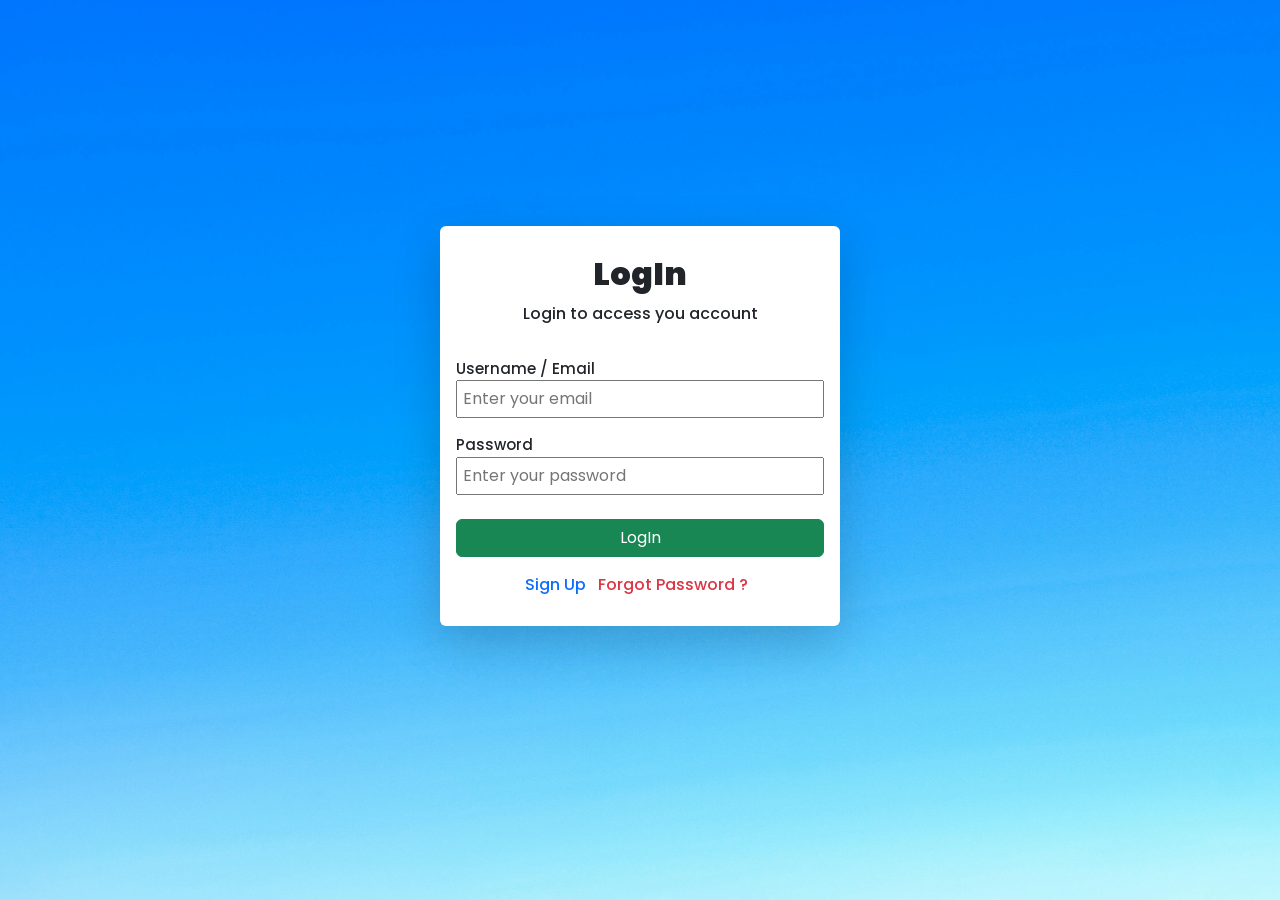
<file: index.html>
<!doctype html>
<html lang="en">
  <head>
    <meta charset="UTF-8" />
    <meta name="viewport" content="width=device-width, initial-scale=1.0" />
    <!-- =======================  css ========================= -->
    <link
      href="https://fonts.googleapis.com/css2?family=Poppins:wght@300;400;500;600&display=swap"
      rel="stylesheet"
    />
    <link
      href="https://cdn.jsdelivr.net/npm/bootstrap@5.3.8/dist/css/bootstrap.min.css"
      rel="stylesheet"
      integrity="sha384-sRIl4kxILFvY47J16cr9ZwB07vP4J8+LH7qKQnuqkuIAvNWLzeN8tE5YBujZqJLB"
      crossorigin="anonymous"
    />
    <link rel="stylesheet" href="style.css" />
    <link rel="icon" type="image/png" href="assets/login.png" />
    <title>LogIn</title>
  </head>
  <body>
    <div class="login-page shadow-lg p-3 mb-5 bg-white rounded">
      <h2>LogIn</h2>
      <p>Login to access you account</p>
      <form id="LoginForm" class="w-100">
        <div class="username-section d-flex mt-3 w-100">
          <label for="UserName">Username / Email</label>
          <input
            type="email"
            class="username"
            id="UserName"
            placeholder="Enter your email"
            required
          />
        </div>
        <div class="password-section d-flex mt-3 w-100">
          <label for="PassWord">Password</label>
          <input
            type="password"
            class="password"
            id="PassWord"
            placeholder="Enter your password"
            required
          />
        </div>
        <button
          type="submit"
          class="login-page-button btn btn-success mt-4 w-100"
          id="LoginButton"
        >
          LogIn
        </button>
      </form>
      <div class="links mt-3">
        <a href="pages/signup/signup.html" class="me-2">Sign Up</a>
        <a href="" class="me-2 text-danger">Forgot Password ?</a>
      </div>
    </div>
    <script src="login.js"></script>
  </body>
</html>
</file>
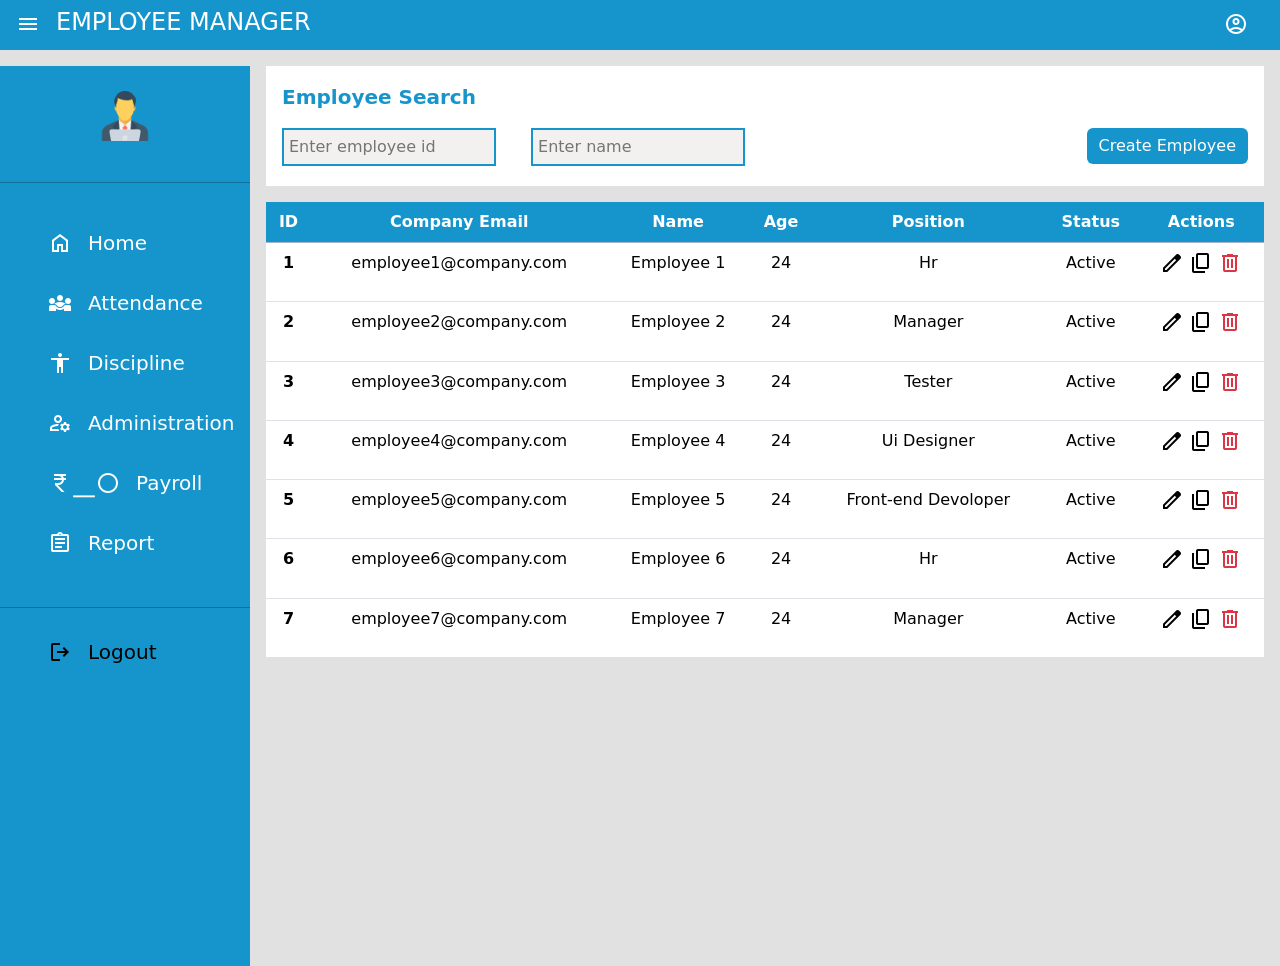
<file: pages/home-page.html>
<!doctype html>
<html lang="en">
  <head>
    <meta charset="UTF-8" />
    <meta name="viewport" content="width=device-width, initial-scale=1.0" />
    <!-- =======================  css ========================= -->
    <link
      href="https://fonts.googleapis.com/css2?family=Poppins:wght@300;400;500;600&display=swap"
      rel="stylesheet"
    />
    <link
      href="https://cdn.jsdelivr.net/npm/bootstrap@5.3.8/dist/css/bootstrap.min.css"
      rel="stylesheet"
      integrity="sha384-sRIl4kxILFvY47J16cr9ZwB07vP4J8+LH7qKQnuqkuIAvNWLzeN8tE5YBujZqJLB"
      crossorigin="anonymous"
    />
    <link rel="stylesheet" href="home-page.css" />
    <link
      rel="stylesheet"
      href="https://fonts.googleapis.com/css2?family=Material+Symbols+Outlined"
    />
    <link rel="icon" type="image/png" href="../assets/employee.png" />
    <title>Home Page</title>
  </head>

  <body>
    <div class="home-page d-flex">
      <div class="main-div w-100">
        <div class="navbar">
          <ul
            class="d-flex justify-content-between align-items-center w-100 m-0"
          >
            <li class="d-flex ms-3">
              <a href="" class=""
                ><span class="material-symbols-outlined me-3 mt-1"> menu </span>
              </a>
              <h4>EMPLOYEE MANAGER</h4>
            </li>
            <li class="me-3">
              <a href="" class=""
                ><span class="material-symbols-outlined me-3 mt-1">
                  account_circle
                </span>
              </a>
            </li>
          </ul>
        </div>
        <div class="main-content d-flex">
          <aside class="mt-3">
            <div
              class="sidebar-top-section d-flex flex-column justify-content-center align-items-center"
            >
              <img
                src="../assets/employee.png"
                alt="sidebar-logo"
                height="50px"
                id="employeepng"
              />
            </div>
            <hr />
            <div class="sidebar-links">
              <ul class="mt-5">
                <li>
                  <a href="home-page.html" class="d-flex ms-5"
                    ><span class="material-symbols-outlined me-3"> home </span>
                    <h5>Home</h5>
                  </a>
                </li>
                <li>
                  <a href="" class="d-flex ms-5"
                    ><span class="material-symbols-outlined me-3">
                      diversity_3
                    </span>
                    <h5>Attendance</h5>
                  </a>
                </li>
                <li>
                  <a href="" class="d-flex ms-5"
                    ><span class="material-symbols-outlined me-3">
                      accessibility
                    </span>
                    <h5>Discipline</h5>
                  </a>
                </li>
                <li>
                  <a href="" class="d-flex ms-5"
                    ><span class="material-symbols-outlined me-3">
                      manage_accounts
                    </span>
                    <h5>Administration</h5>
                  </a>
                </li>
                <li>
                  <a href="" class="d-flex ms-5"
                    ><span class="material-symbols-outlined me-3">
                      currency_rupee_circle
                    </span>
                    <h5>Payroll</h5>
                  </a>
                </li>
                <li>
                  <a href="" class="d-flex ms-5"
                    ><span class="material-symbols-outlined me-3">
                      assignment
                    </span>
                    <h5>Report</h5>
                  </a>
                </li>
              </ul>
            </div>
            <hr />
            <div class="bottom">
              <ul class="pt-3">
                <li>
                  <a href="../index.html" class="d-flex ms-5"
                    ><span class="material-symbols-outlined me-3">
                      logout
                    </span>
                    <h5>Logout</h5>
                  </a>
                </li>
              </ul>
            </div>
          </aside>
          <div class="right-content mx-3">
            <div class="search-box mt-3 p-3">
              <p>Employee Search</p>
              <div class="d-flex justify-content-between mt-3">
                <div>
                  <input
                    type="text"
                    id="SearchEmployeeId"
                    placeholder="Enter employee id"
                  />
                  <input
                    type="text"
                    id="EmployeeName"
                    placeholder="Enter name"
                    disabled
                  />
                </div>
                <div>
                  <button class="btn btn-primary create-employee" id="CreateBtn">
                    Create Employee
                  </button>
                </div>
              </div>
            </div>
            <div class="employee-table mt-3">
              <table class="table">
                <thead class="table-primary">
                  <tr>
                    <th scope="col">ID</th>
                    <th scope="col">Company Email</th>
                    <th scope="col">Name</th>
                    <th scope="col">Age</th>
                    <th scope="col">Position</th>
                    <th scope="col">Status</th>
                    <th scope="col">Actions</th>
                  </tr>
                </thead>
                <tbody id="employeeTableBody"></tbody>
              </table>
            </div>
          </div>
        </div>
      </div>
    </div>
    <script type="module" src="home-page.js"></script>
  </body>
</html>
</file>
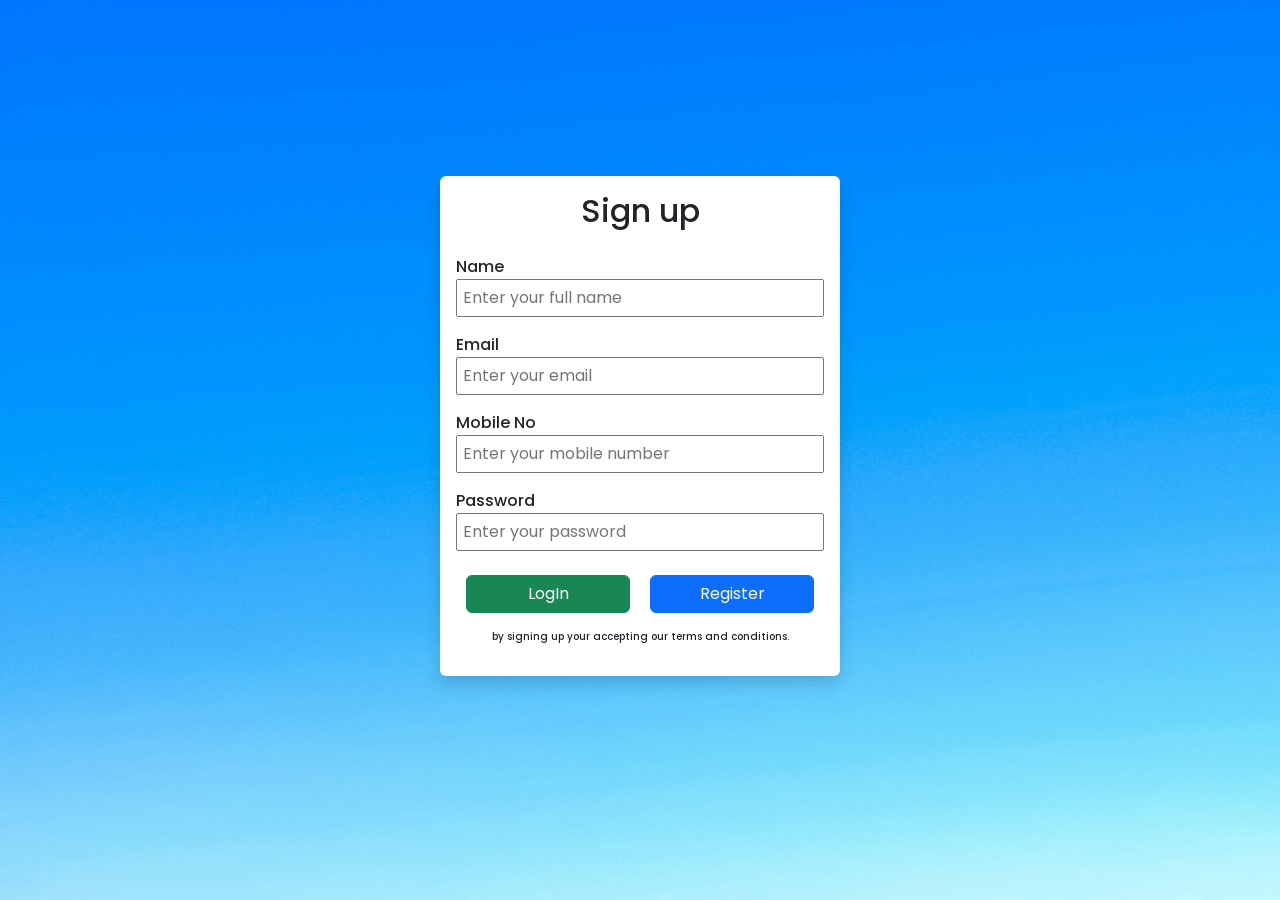
<file: pages/signup/signup.html>
<!doctype html>
<html lang="en">
  <head>
    <meta charset="UTF-8" />
    <meta name="viewport" content="width=device-width, initial-scale=1.0" />
    <link
      href="https://fonts.googleapis.com/css2?family=Poppins:wght@300;400;500;600&display=swap"
      rel="stylesheet"
    />
    <link
      href="https://cdn.jsdelivr.net/npm/bootstrap@5.3.8/dist/css/bootstrap.min.css"
      rel="stylesheet"
      integrity="sha384-sRIl4kxILFvY47J16cr9ZwB07vP4J8+LH7qKQnuqkuIAvNWLzeN8tE5YBujZqJLB"
      crossorigin="anonymous"
    />
    <link rel="stylesheet" href="signup.css" />
    <link rel="icon" type="image/png" href="../../assets/signup.png" />
    <title>Signup</title>
  </head>
  <body>
    <div class="signup-page shadow p-3 mb-5 bg-white rounded">
      <h2>Sign up</h2>
      <form class="signup-form w-100" id="SignupForm">
        <div class="fullname-section d-flex flex-column mt-3 w-100">
          <label for="FullName">Name</label>
          <input
            type="text"
            class="fullname"
            id="FullName"
            placeholder="Enter your full name"
            required
          />
        </div>
        <div class="username-section d-flex flex-column mt-3 w-100">
          <label for="UserName">Email</label>
          <input
            type="email"
            class="username"
            id="UserName"
            placeholder="Enter your email"
            required
          />
        </div>
        <div class="mobile-number-section d-flex flex-column mt-3 w-100">
          <label for="MobNumber">Mobile No</label>
          <input
            type="text"
            class="mob-number"
            id="MobNumber"
            placeholder="Enter your mobile number"
            required
          />
        </div>
        <div class="password-section d-flex flex-column mt-3 w-100">
          <label for="PassWord">Password</label>
          <input
            type="password"
            class="password"
            id="PassWord"
            placeholder="Enter your password"
            required
          />
        </div>
        <div class="d-flex w-100">
          <button
            class="login-button btn btn-success mt-4 w-100"
            id="LoginButton"
          >
            LogIn
          </button>
          <button
            type="submit"
            class="signup-button btn btn-primary mt-4 w-100"
            id="SignupButton"
          >
            Register
          </button>
        </div>
      </form>
      <p class="mt-3">by signing up your accepting our terms and conditions.</p>
    </div>
    <script src="signup.js"></script>
  </body>
</html>
</file>
<file: style.css>
/* =======================  CSS Reset  ======================== */

* {
  padding: 0;
  margin: 0;
  box-sizing: border-box;
  text-decoration: none;
  list-style: none;
}

body {
  min-height: 100vh;
  background-image: url("assets/bg.jpg");
  background-size: cover;
  background-position: center;
  background-repeat: no-repeat;
  font-family: "Poppins", sans-serif;
  font-weight: 500;
  font-style: normal;
  display: flex;
  justify-content: center;
  align-items: center;
}

.d-flex {
  display: flex;
  flex-direction: column;
}

input {
  padding: 5px;
}

a {
  text-decoration: none;
}

label {
  font-size: 15px;
}

h2 {
  font-weight: 900;
}

/* =======================  END  ======================== */

.login-page {
  background-color: white;
  width: 400px;
  height: 400px;
  border-radius: 10px;
  display: flex;
  flex-direction: column;
  justify-content: center;
  align-items: center;
  padding: 20px;
}

.links a:hover {
  text-decoration: underline;
}
</file>
<file: pages/home-page.css>
* {
  padding: 0;
  margin: 0;
  box-sizing: border-box;
  text-decoration: none;
  list-style: none;
}

body {
  height: 100vh;
  overflow-y: hidden;
}

a {
  color: black;
  text-decoration: none;
}

h4,
h5 {
  margin: 0;
}

ul {
  padding: 0;
}

.home-page {
  background-color: rgb(226, 225, 225);
}

input {
  border: none;
  border: 2px solid rgb(22, 149, 204);
  padding: 5px;
  background-color: rgb(243, 240, 240);
  margin-right: 30px;
}

input:focus {
  outline: none;
  border: 2px solid rgb(2, 104, 148);
}

/* =================================================== */

aside {
  height: 100vh;
  width: 250px;
  background-color: rgb(22, 149, 204);
  color: black;

  .sidebar-top-section {
    height: 100px;
    /* background-color: white; */
  }

  .sidebar-links {
    a {
      color: white;
    }
    a:hover {
      padding-left: 2px;
      color: black;
    }
  }

  a {
    height: 60px;
  }
}

.bottom {
  background-color: rgb(22, 149, 204);
  a {
    color: black;
  }
}

.bottom a:hover {
  color: red;
}

/* ============================================================ */

.right-content {
  flex: 1;
}

.navbar {
  height: 50px;
  background-color: rgb(22, 149, 204);

  a,
  h4 {
    color: white;
  }

  a:hover {
    color: black;
  }
}

#EmployeeName:hover {
  cursor: not-allowed;
}

/* ================================================================= */

.search-box {
  height: 120px;
  background-color: white;

  p {
    color: rgb(22, 149, 204);
    font-weight: 600;
    font-size: 20px;
  }

  .create-employee {
    border: none;
    background-color: rgb(22, 149, 204);
  }
}

table {
  min-height: 456px;
  max-height: 456px;
  overflow-y: auto;
  text-align: center;
}

.material-symbols-outlined:hover {
  cursor: pointer;
  color: rgb(22, 149, 204);
}

.table-primary {
  th {
    background-color: rgb(22, 149, 204);
    color: white;
  }
}

thead th {
  position: sticky;
  top: 0;
}
</file>
<file: pages/signup/signup.css>
* {
    padding: 0;
    margin: 0;
    box-sizing: border-box;
}

body {
  min-height: 100vh;
  background-image: url("../../assets/bg.jpg");
  background-size: cover;
  background-position: center;
  background-repeat: no-repeat;
  font-family: "Poppins", sans-serif;
  font-weight: 500;
  font-style: normal;
  display: flex;
  justify-content: center;
  align-items: center;
}

input {
  padding: 5px;
}


/* =================================================== */

.signup-page {
  /* border: 1px solid black; */
  background-color: white;
  width: 400px;
  height: 500px;
  border-radius: 10px;
  display: flex;
  flex-direction: column;
  justify-content: center;
  align-items: center;
  padding: 20px;
}

button {
  margin-inline: 10px;
  border: none;
  padding: 10px;
  font-weight: 700;
}

p {
  font-size: 10px;
}
</file>
